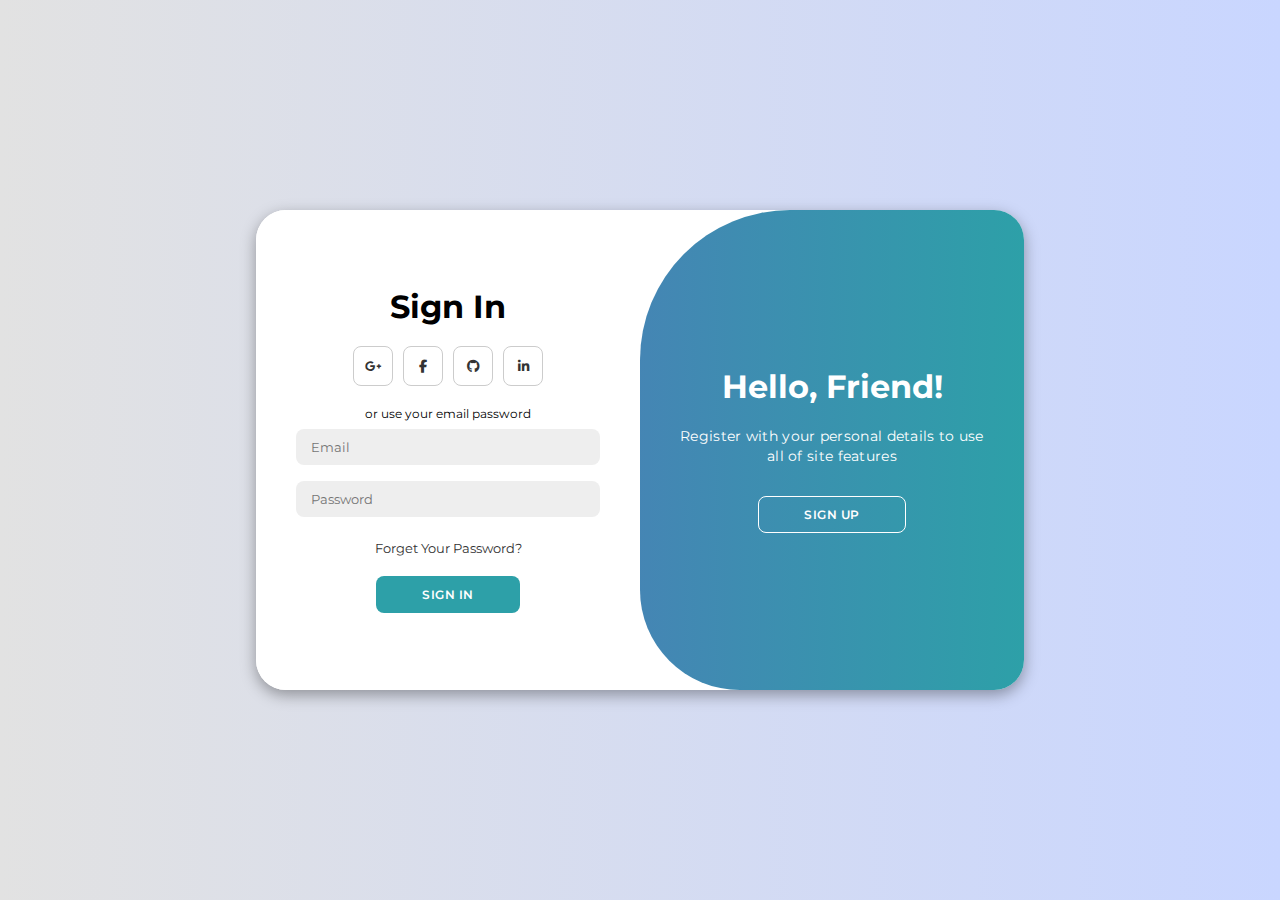
<file: index.html>
<!DOCTYPE html>
<html lang="en">
<head>
    <meta charset="UTF-8">
    <meta name="viewport" content="width=device-width, initial-scale=1.0">
    <link rel="stylesheet" href="https://cdnjs.cloudflare.com/ajax/libs/font-awesome/6.4.2/css/all.min.css">
    <link rel="stylesheet" href="styles.css">
    <title>Login Page | Caged coder</title>
    <meta name="viewport" content="width=device-width, initial-scale=1.0">

</head>

<body>
    <div class="container" id="container">
        <div class="form-container sign-up">
            <form onsubmit="return registerUser(event)">
                <h1>Create Account</h1>
                <div class="social-icons">
                    <a href="#" class="icon"><i class="fa-brands fa-google-plus-g"></i></a>
                    <a href="#" class="icon"><i class="fa-brands fa-facebook-f"></i></a>
                    <a href="#" class="icon"><i class="fa-brands fa-github"></i></a>
                    <a href="#" class="icon"><i class="fa-brands fa-linkedin-in"></i></a>
                </div>
                <span>or use your email for registration</span>
                <input type="text" id="reg-name" placeholder="Name" required />
                <input type="email" id="reg-email" placeholder="Email" required />
                <input type="password" id="reg-password" placeholder="Password" required />
                <button type="submit">Sign Up</button>
            </form>
        </div>
        <div class="form-container sign-in">
            <form onsubmit="return validateLogin(event)">
                <h1>Sign In</h1>
                <div class="social-icons">
                    <a href="#" class="icon"><i class="fa-brands fa-google-plus-g"></i></a>
                    <a href="#" class="icon"><i class="fa-brands fa-facebook-f"></i></a>
                    <a href="#" class="icon"><i class="fa-brands fa-github"></i></a>
                    <a href="#" class="icon"><i class="fa-brands fa-linkedin-in"></i></a>
                </div>
                <span>or use your email password</span>
                <input type="email" id="username" placeholder="Email" required />
                <input type="password" id="password" placeholder="Password" required />
                <a href="#">Forget Your Password?</a>
                <button type="submit">Sign In</button>
            </form>
        </div>
        <div class="toggle-container">
            <div class="toggle">
                <div class="toggle-panel toggle-left">
                    <h1>Welcome Back!</h1>
                    <p>Enter your personal details to use all of site features</p>
                    <button class="hidden" id="login">Sign In</button>
                </div>
                <div class="toggle-panel toggle-right">
                    <h1>Hello, Friend!</h1>
                    <p>Register with your personal details to use all of site features</p>
                    <button class="hidden" id="register">Sign Up</button>
                </div>
            </div>
        </div>
    </div>
    <script>
        let users = {};

        function registerUser(event) {
            event.preventDefault();
            const name = document.getElementById("reg-name").value;
            const email = document.getElementById("reg-email").value;
            const password = document.getElementById("reg-password").value;
            users[email] = { name, password };
            alert("Account created successfully! You can now log in.");
        }

        function validateLogin(event) {
            event.preventDefault();
            const username = document.getElementById("username").value;
            const password = document.getElementById("password").value;
            
            if (users[username] && users[username].password === password) {
                window.location.href = "dashboard.html";
            } else {
                alert("Invalid credentials. Please try again.");
            }
        }
    </script>
<script src="./script.js"></script>

</body>
</html>
</file>
<file: styles.css>
@import url('https://fonts.googleapis.com/css2?family=Montserrat:wght@300;400;500;600;700&display=swap');

*{
    margin: 0;
    padding: 0;
    box-sizing: border-box;
    font-family: 'Montserrat', sans-serif;
}

body{
    background-color: #c9d6ff;
    background: linear-gradient(to right, #e2e2e2, #c9d6ff);
    display: flex;
    align-items: center;
    justify-content: center;
    flex-direction: column;
    height: 100vh;
}

.container{
    background-color: #fff;
    border-radius: 30px;
    box-shadow: 0 5px 15px rgba(0, 0, 0, 0.35);
    position: relative;
    overflow: hidden;
    width: 768px;
    max-width: 100%;
    min-height: 480px;
}

.container p{
    font-size: 14px;
    line-height: 20px;
    letter-spacing: 0.3px;
    margin: 20px 0;
}

.container span{
    font-size: 12px;
}

.container a{
    color: #333;
    font-size: 13px;
    text-decoration: none;
    margin: 15px 0 10px;
}

.container button{
    background-color: #2da0a8;
    color: #fff;
    font-size: 12px;
    padding: 10px 45px;
    border: 1px solid transparent;
    border-radius: 8px;
    font-weight: 600;
    letter-spacing: 0.5px;
    text-transform: uppercase;
    margin-top: 10px;
    cursor: pointer;
}

.container button.hidden{
    background-color: transparent;
    border-color: #fff;
}

.container form{
    background-color: #fff;
    display: flex;
    align-items: center;
    justify-content: center;
    flex-direction: column;
    padding: 0 40px;
    height: 100%;
}

.container input{
    background-color: #eee;
    border: none;
    margin: 8px 0;
    padding: 10px 15px;
    font-size: 13px;
    border-radius: 8px;
    width: 100%;
    outline: none;
}

.form-container{
    position: absolute;
    top: 0;
    height: 100%;
    transition: all 0.6s ease-in-out;
}

.sign-in{
    left: 0;
    width: 50%;
    z-index: 2;
}

.container.active .sign-in{
    transform: translateX(100%);
}

.sign-up{
    left: 0;
    width: 50%;
    opacity: 0;
    z-index: 1;
}

.container.active .sign-up{
    transform: translateX(100%);
    opacity: 1;
    z-index: 5;
    animation: move 0.6s;
}

@keyframes move{
    0%, 49.99%{
        opacity: 0;
        z-index: 1;
    }
    50%, 100%{
        opacity: 1;
        z-index: 5;
    }
}

.social-icons{
    margin: 20px 0;
}

.social-icons a{
    border: 1px solid #ccc;
    border-radius: 20%;
    display: inline-flex;
    justify-content: center;
    align-items: center;
    margin: 0 3px;
    width: 40px;
    height: 40px;
}

.toggle-container{
    position: absolute;
    top: 0;
    left: 50%;
    width: 50%;
    height: 100%;
    overflow: hidden;
    transition: all 0.6s ease-in-out;
    border-radius: 150px 0 0 100px;
    z-index: 1000;
}

.container.active .toggle-container{
    transform: translateX(-100%);
    border-radius: 0 150px 100px 0;
}

.toggle{
    background-color: #2da0a8;
    height: 100%;
    background: linear-gradient(to right, #5c6bc0, #2da0a8);
    color: #fff;
    position: relative;
    left: -100%;
    height: 100%;
    width: 200%;
    transform: translateX(0);
    transition: all 0.6s ease-in-out;
}

.container.active .toggle{
    transform: translateX(50%);
}

.toggle-panel{
    position: absolute;
    width: 50%;
    height: 100%;
    display: flex;
    align-items: center;
    justify-content: center;
    flex-direction: column;
    padding: 0 30px;
    text-align: center;
    top: 0;
    transform: translateX(0);
    transition: all 0.6s ease-in-out;
}

.toggle-left{
    transform: translateX(-200%);
}

.container.active .toggle-left{
    transform: translateX(0);
}

.toggle-right{
    right: 0;
    transform: translateX(0);
}

.container.active .toggle-right{
    transform: translateX(200%);
}
@media screen and (max-width: 768px) {
    .container {
        flex-direction: column;
        text-align: center;
    }
    .left-section, .right-section {
        width: 100%;
    }
    input, button {
        width: 90%;
        margin: 10px auto;
    }
}
</file>
